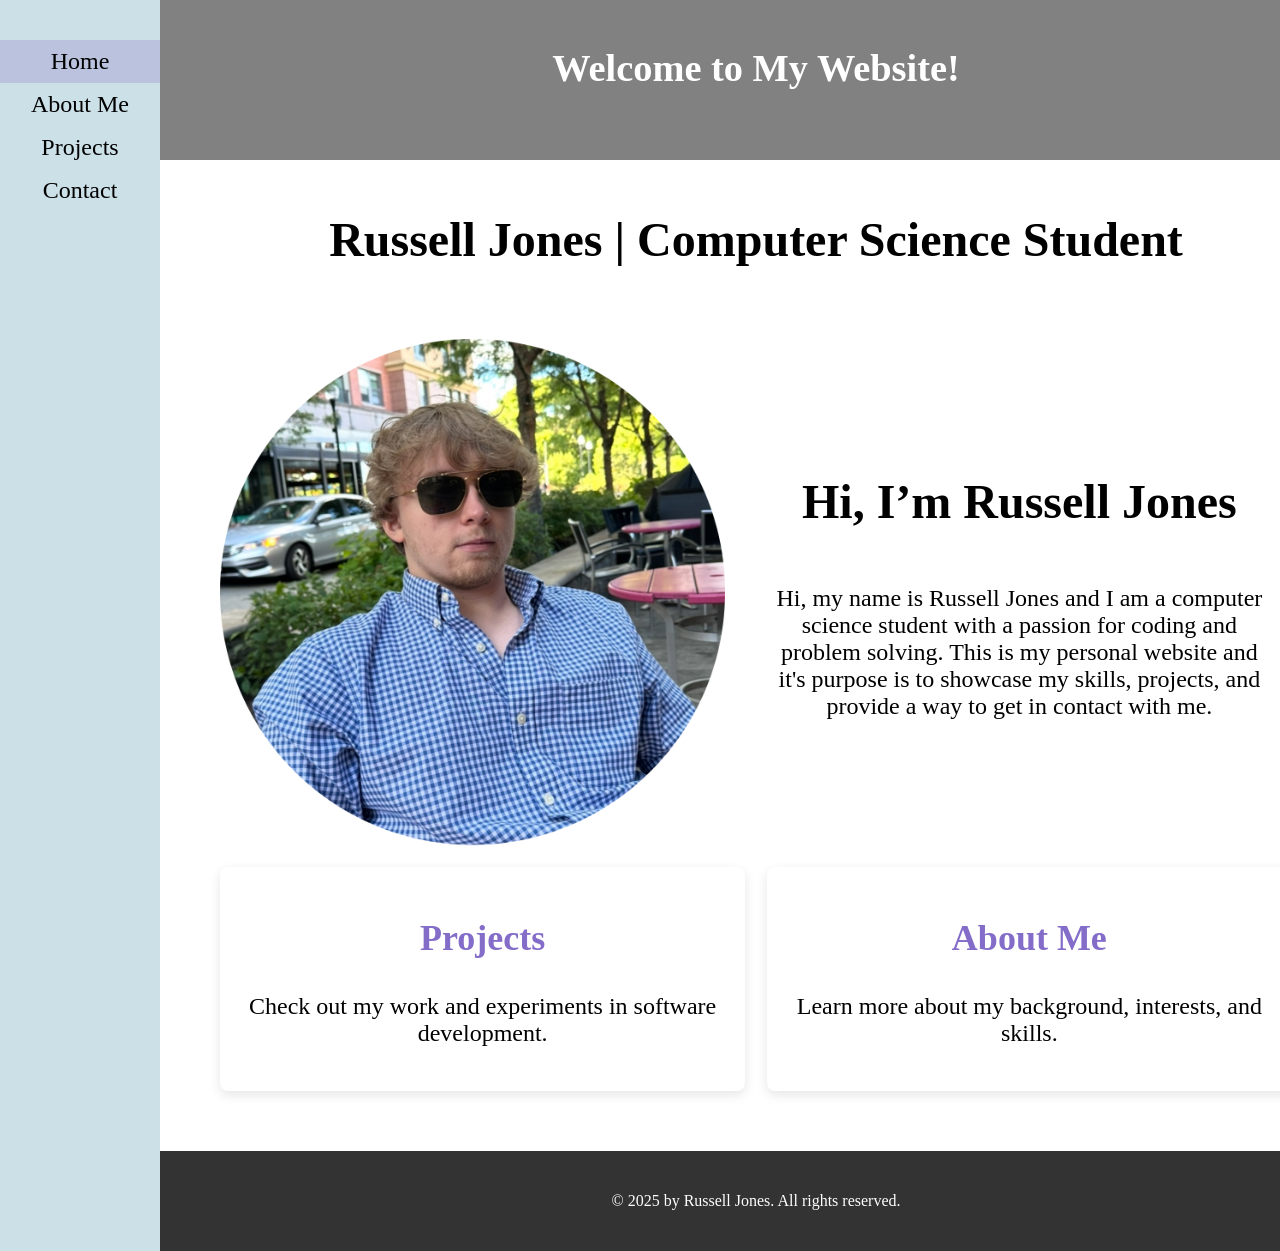
<file: index.html>
<!DOCTYPE html>
<html lang="en">
    <head>
        <meta charset="UTF-8">
        <title>Main Page</title>
        <link rel="stylesheet" href="CSS/style.css">
        <link rel="stylesheet" href="CSS/homePage.css">
    </head>
    
    <body>
        <!-- Navigation Bar -->
        <nav class="side-nav">
            <a class="active" href="index.html" alt="Error: Main Page">Home</a></li>
            <a href="aboutMePage.html" alt="Error: About Me Page">About Me</a></li>
            <a href="projectsPage.html" alt="Error: Projects Page">Projects</a></li>
            <a href="contactPage.html" alt="Error: Contact Page">Contact</a></li>
        </nav>

        <!-- Page Header -->
        <header>
            <h1>Welcome to My Website!</h1>
        </header>

        <!-- Main Body -->
        <main>
            <h1>Russell Jones | Computer Science Student</h1>
            <div class="homepage-grid">
            <div class="top-row">
                <!-- Home Page Image --> 
                <div class="hp-image-box">
                    <img src="ProjectResources/pfp.png" alt="My photo">
                </div>

                <!-- Top right: Intro -->
                <div class="hp-intro-box">
                    <h1>Hi, I’m Russell Jones</h1>
                    <p>
                        Hi, my name is Russell Jones and I am a computer science student with a passion for
                        coding and problem solving. This is my personal website and it's purpose is to
                        showcase my skills, projects, and provide a way to get in contact with me.
                    </p>
                </div>
            </div>
            
            <div class="bottom-row">
                <!-- Bottom left: Projects Card -->
                <a href="projectsPage.html" class="hp-card">
                    <h2>Projects</h2>
                    <p>Check out my work and experiments in software development.</p>
                </a>

                <!-- Bottom right: About Me Card -->
                <a href="aboutMePage.html" class="hp-card">
                    <h2>About Me</h2>
                    <p>Learn more about my background, interests, and skills.</p>
                </a>
            </div>
            </div>
        </main>
    </body>

    <!-- Footer -->
    <footer>
        <p>© 2025 by Russell Jones. All rights reserved.</p>
    </footer>
</html>
</file>
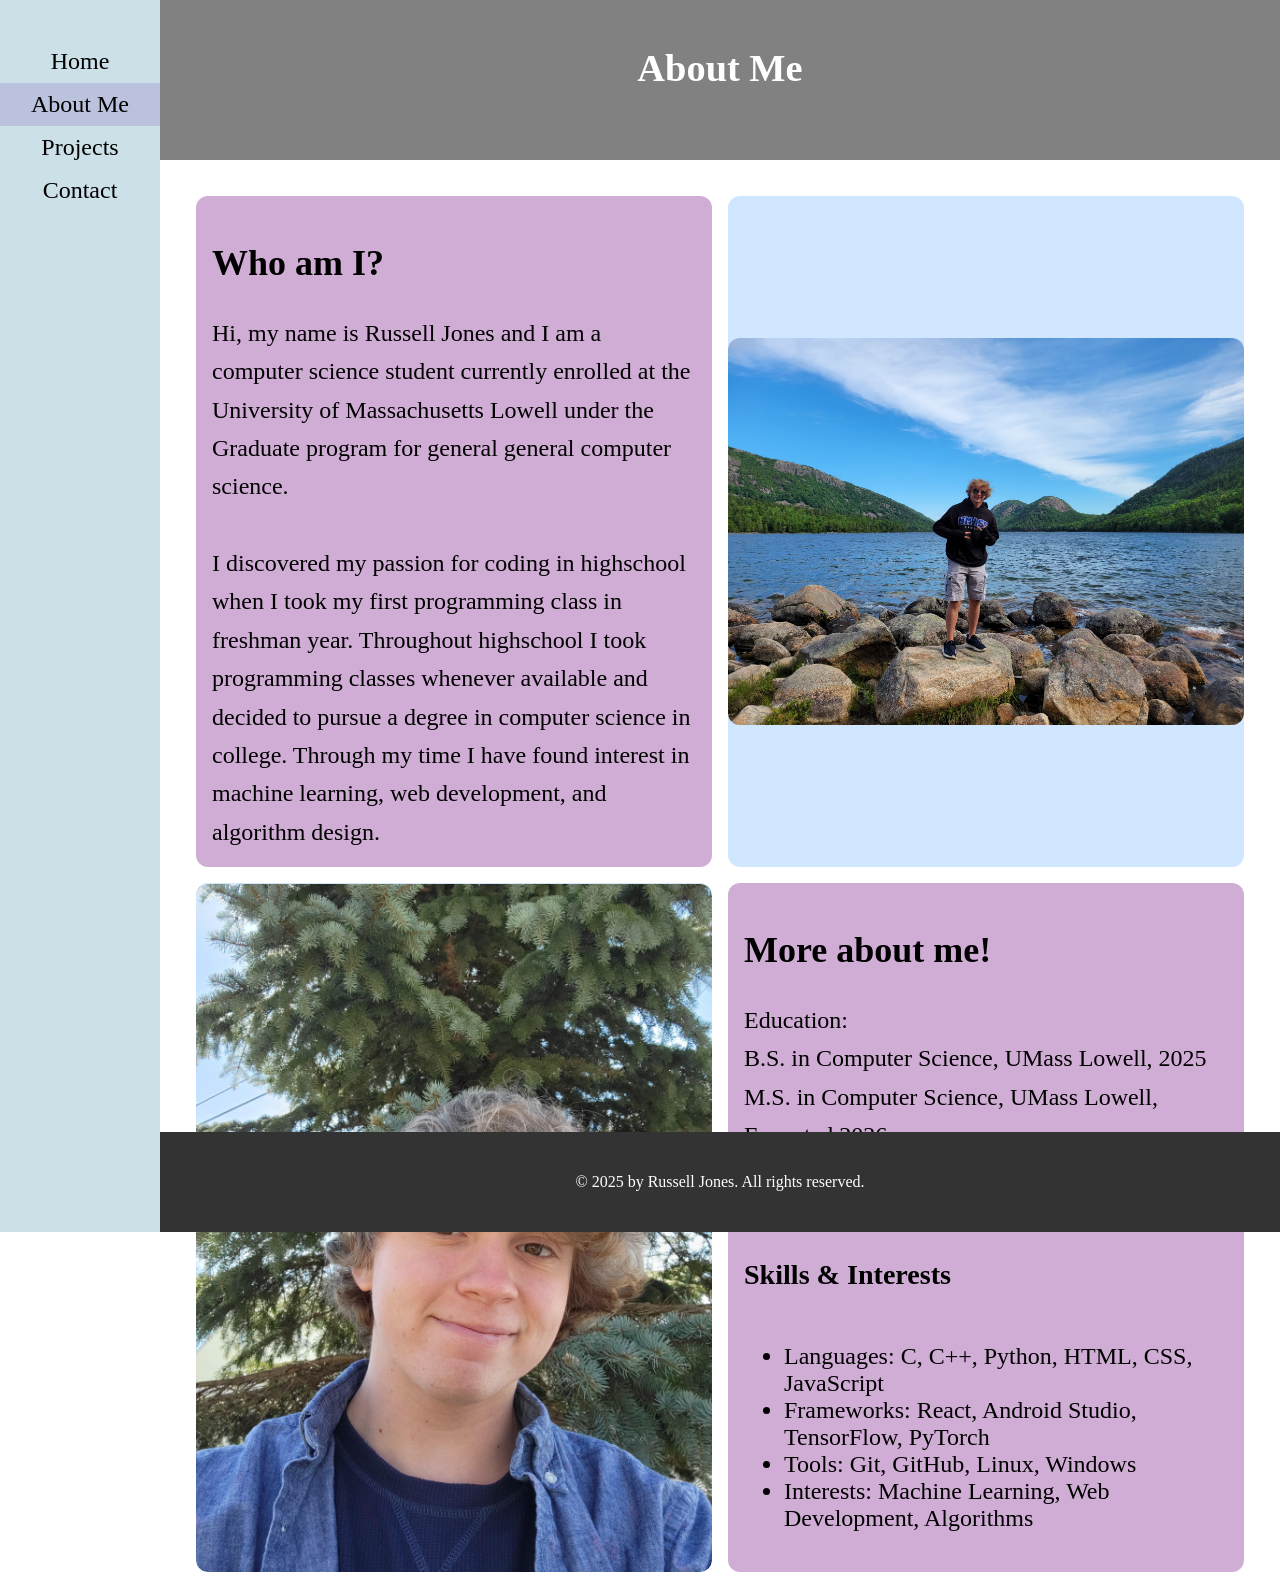
<file: aboutMePage.html>
<html lang="en">
    <head>
        <title>About Me</title>
        <meta charset="UTF-8">
        <link rel="stylesheet" href="CSS/style.css">
        <link rel="stylesheet" href="CSS/aboutMe.css">
    </head>
    <body>
        <nav class="side-nav">
            <a href="index.html" alt="Error: Main Page">Home</a></li>
            <a class="active" href="aboutMePage.html" alt="Error: About Me Page">About Me</a></li>
            <a href="projectsPage.html" alt="Error: Projects Page">Projects</a></li>
            <a href="contactPage.html" alt="Error: Contact Page">Contact</a></li>
        </nav>

        <header>
            <h1>About Me</h1>
        </header>

        <main>
            <div class="about-me">
                <div class="info">
                    <section id="who-am-i"></section>
                        <h2>Who am I?</h2>
                        <p>
                            Hi, my name is Russell Jones and I am a computer science student currently enrolled
                            at the University of Massachusetts Lowell under the Graduate program for general 
                            general computer science. <br><br>
                            I discovered my passion for coding in highschool when I took my first programming class in
                            freshman year. Throughout highschool I took programming classes whenever available and decided
                            to pursue a degree in computer science in college. Through my time I have found interest in
                            machine learning, web development, and algorithm design.
                        </p>
                    </section>
                </div>

                <div class="picture">
                    <img src="ProjectResources/Russell_by_the_water.jpg" alt="Picture of Russell infront of a lake." style="width:100%">
                </div>

                <div class="picture">
                    <img src="ProjectResources/Russell_infront_of_tree.jpg" alt="Picture of Russell infront of a tree." style="width:100%">
                </div>

                <div class="info">
                    <section id="interests"></section>
                        <h2>More about me!</h2>
                        <p>
                            Education:<br>
                            B.S. in Computer Science, UMass Lowell, 2025 <br>
                            M.S. in Computer Science, UMass Lowell, Expected 2026 <br>
                            Lab Assistant, UMass Lowell, 2025-Present <br><br>
                            <h3>Skills & Interests</h3>
                            <ul>
                                <li> Languages: C, C++, Python, HTML, CSS, JavaScript  
                                <li> Frameworks: React, Android Studio, TensorFlow, PyTorch
                                <li> Tools: Git, GitHub, Linux, Windows
                                <li> Interests: Machine Learning, Web Development, Algorithms 
                            </ul>
                        </p>
                    </section>
                </div>
            </div>
        </main>
    </body>
    <footer>
        <p>© 2025 by Russell Jones. All rights reserved.</p>
    </footer>
</html>
</file>
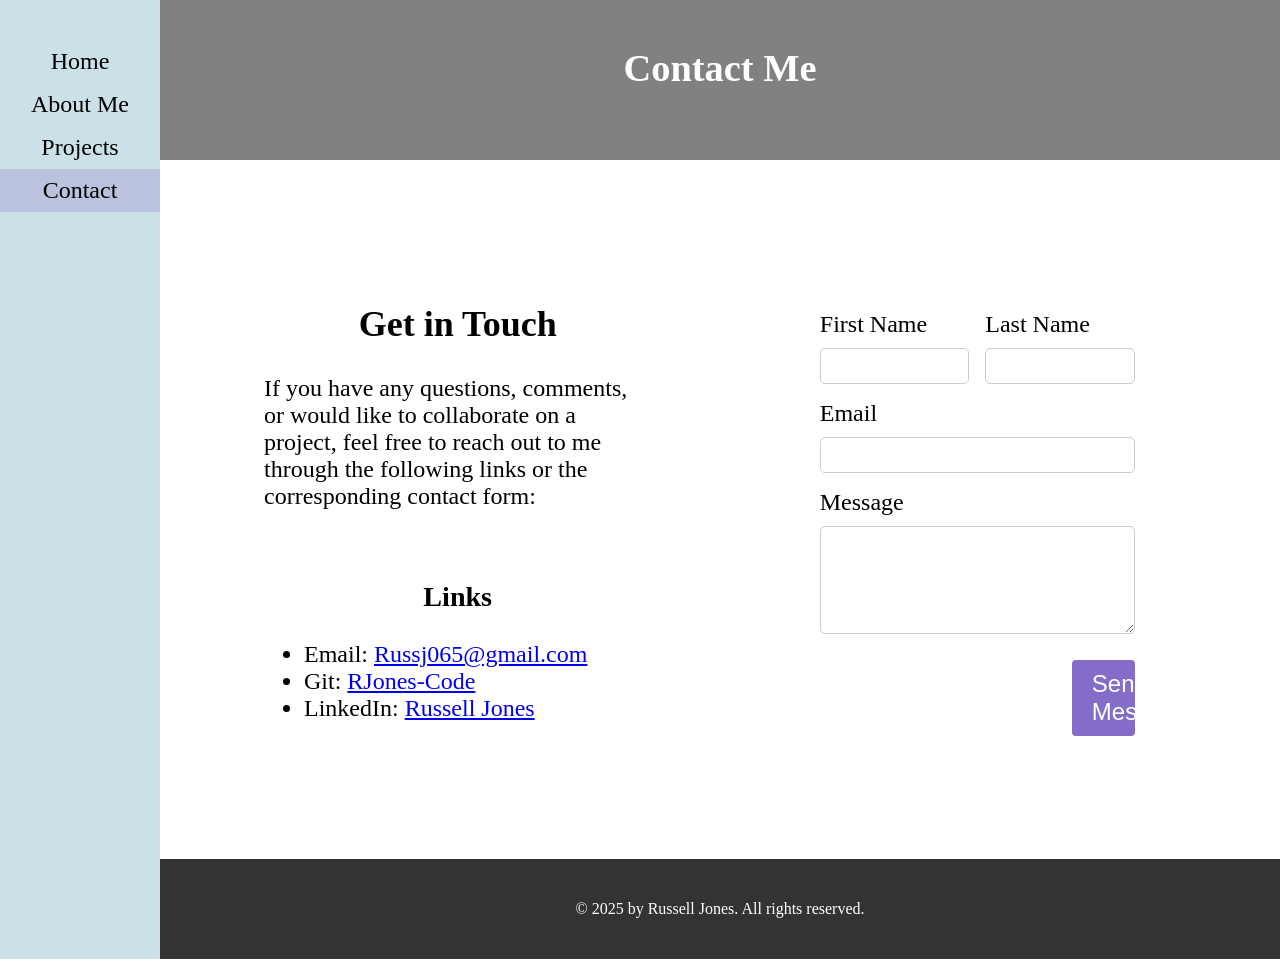
<file: contactPage.html>
<html lang="en">
    <head>
        <meta charset="UTF-8">
        <title>Contact</title>
        <link rel="stylesheet" href="CSS/style.css">
        <link rel="stylesheet" href="CSS/contactMe.css">
    </head>
    <body>
        <header>
            <h1>Contact Me</h1>
        </header>

        <nav class="side-nav">
            <a href="index.html" alt="Error: Main Page">Home</a></li>
            <a href="aboutMePage.html" alt="Error: About Me Page">About Me</a></li>
            <a href="projectsPage.html" alt="Error: Projects Page">Projects</a></li>
            <a class="active" href="contactPage.html" alt="Error: Contact Page">Contact</a></li>
        </nav>

        <main>
            <div class="contact-me"> 
                <div class="info">
                    <section id="info-top">
                        <h2>Get in Touch</h2>

                        <p>
                            If you have any questions, comments, or would like to collaborate on a project,
                             feel free to reach out to me through the following links or the corresponding contact form:
                        </p>
                    </section>
                    <section id="links">
                        <h3>Links</h3>
                        <p>
                            <ul>
                                <li> Email: <a href="mailto:Russj065@gmail.com" target="_blank">Russj065@gmail.com</a>
                                <li> Git: <a href="https://github.com/RJones-Code" target="_blank">RJones-Code</a>
                                <li> LinkedIn: <a href="https://www.linkedin.com/in/russell-jones-7a5291263" target="_blank">Russell Jones</a>
                            </ul>
                        </p>
                    </section>
                </div>

                <div class="contact-form">
                    <form class="contact-form">
                        <div class="form-row">
                            <div class="form-group">
                                <label for="first-name">First Name</label>
                                <input type="text" id="first-name" name="first-name" required>
                            </div>

                            <div class="form-group">
                                <label for="last-name">Last Name</label>
                                <input type="text" id="last-name" name="last-name" required>
                            </div>
                        </div>

                        <div class="form-group">
                            <label for="email">Email</label>
                            <input type="email" id="email" name="email" required>
                        </div>

                        <div class="form-group">
                            <label for="message">Message</label>
                            <textarea id="message" name="message" rows="5" required></textarea>
                        </div>

                        <button type="submit">Send Message</button>
                    </form>
                </div>
            </div>
        </main>
    </body>
    <footer>
        <p>© 2025 by Russell Jones. All rights reserved.</p>
    </footer>
</html>
</file>
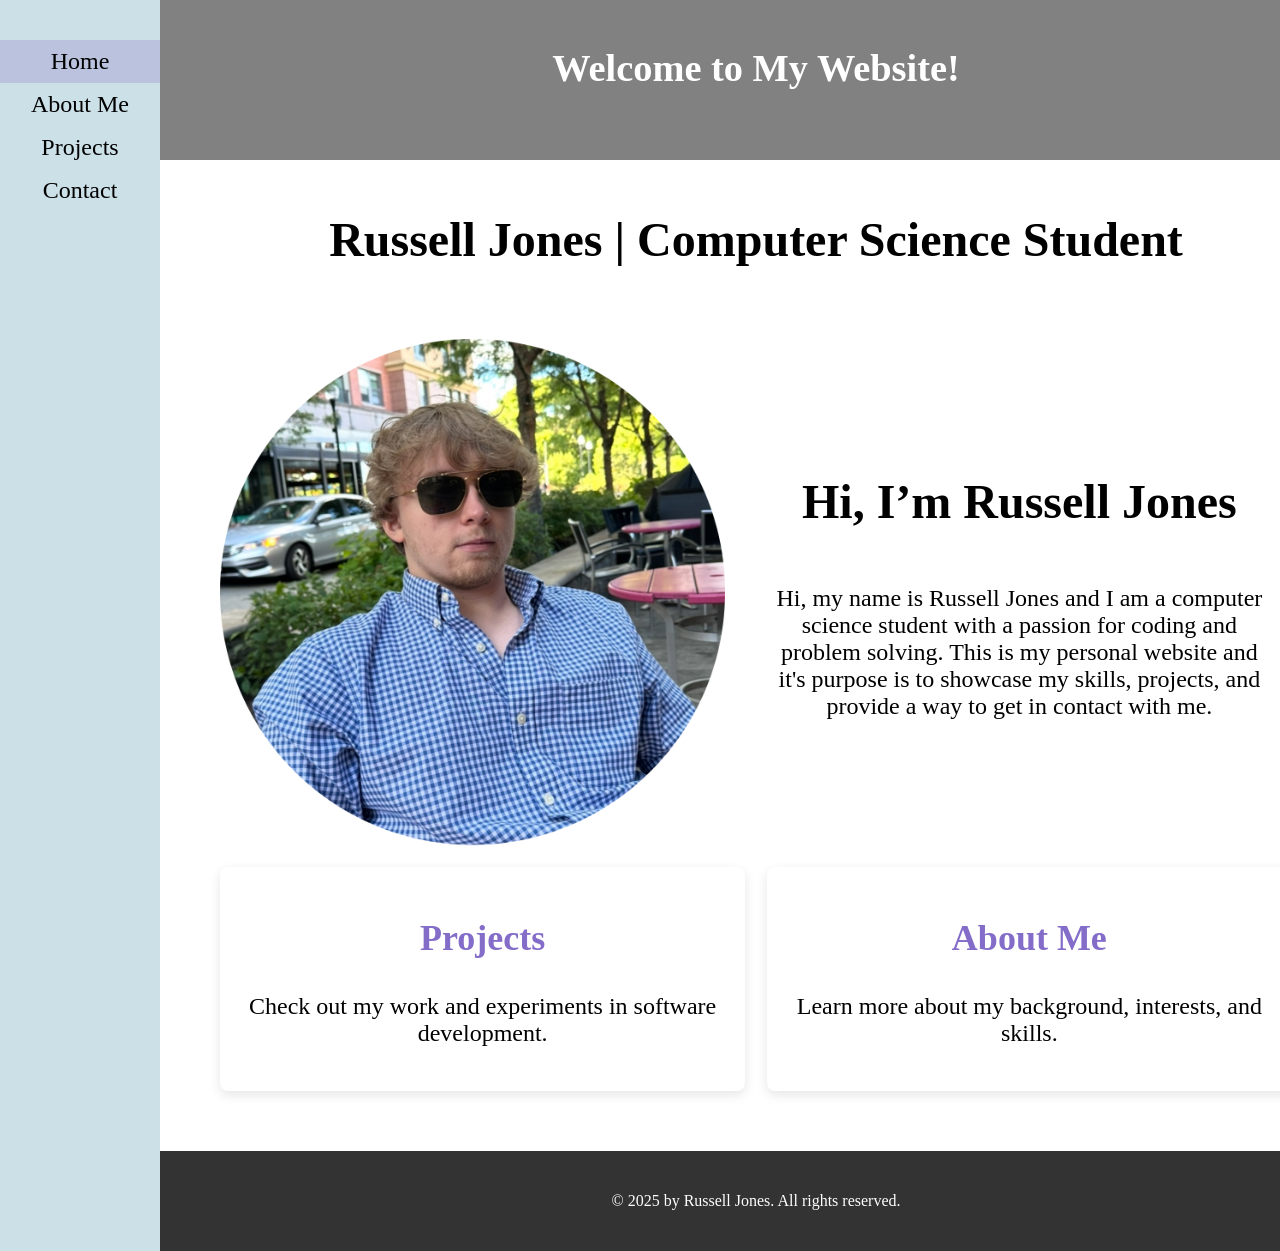
<file: mainPage.html>
<!DOCTYPE html>
<html lang="en">
    <head>
        <meta charset="UTF-8">
        <title>Main Page</title>
        <link rel="stylesheet" href="CSS/style.css">
        <link rel="stylesheet" href="CSS/homePage.css">
    </head>
    
    <body>
        <!-- Navigation Bar -->
        <nav class="side-nav">
            <a class="active" href="mainPage.html" alt="Error: Main Page">Home</a></li>
            <a href="aboutMePage.html" alt="Error: About Me Page">About Me</a></li>
            <a href="projectsPage.html" alt="Error: Projects Page">Projects</a></li>
            <a href="contactPage.html" alt="Error: Contact Page">Contact</a></li>
        </nav>

        <!-- Page Header -->
        <header>
            <h1>Welcome to My Website!</h1>
        </header>

        <!-- Main Body -->
        <main>
            <h1>Russell Jones | Computer Science Student</h1>
            <div class="homepage-grid">
            <div class="top-row">
                <!-- Home Page Image --> 
                <div class="hp-image-box">
                    <img src="ProjectResources/pfp.png" alt="My photo">
                </div>

                <!-- Top right: Intro -->
                <div class="hp-intro-box">
                    <h1>Hi, I’m Russell Jones</h1>
                    <p>
                        Hi, my name is Russell Jones and I am a computer science student with a passion for
                        coding and problem solving. This is my personal website and it's purpose is to
                        showcase my skills, projects, and provide a way to get in contact with me.
                    </p>
                </div>
            </div>
            
            <div class="bottom-row">
                <!-- Bottom left: Projects Card -->
                <a href="projectsPage.html" class="hp-card">
                    <h2>Projects</h2>
                    <p>Check out my work and experiments in software development.</p>
                </a>

                <!-- Bottom right: About Me Card -->
                <a href="aboutMePage.html" class="hp-card">
                    <h2>About Me</h2>
                    <p>Learn more about my background, interests, and skills.</p>
                </a>
            </div>
            </div>
        </main>
    </body>

    <!-- Footer -->
    <footer>
        <p>© 2025 by Russell Jones. All rights reserved.</p>
    </footer>
</html>
</file>
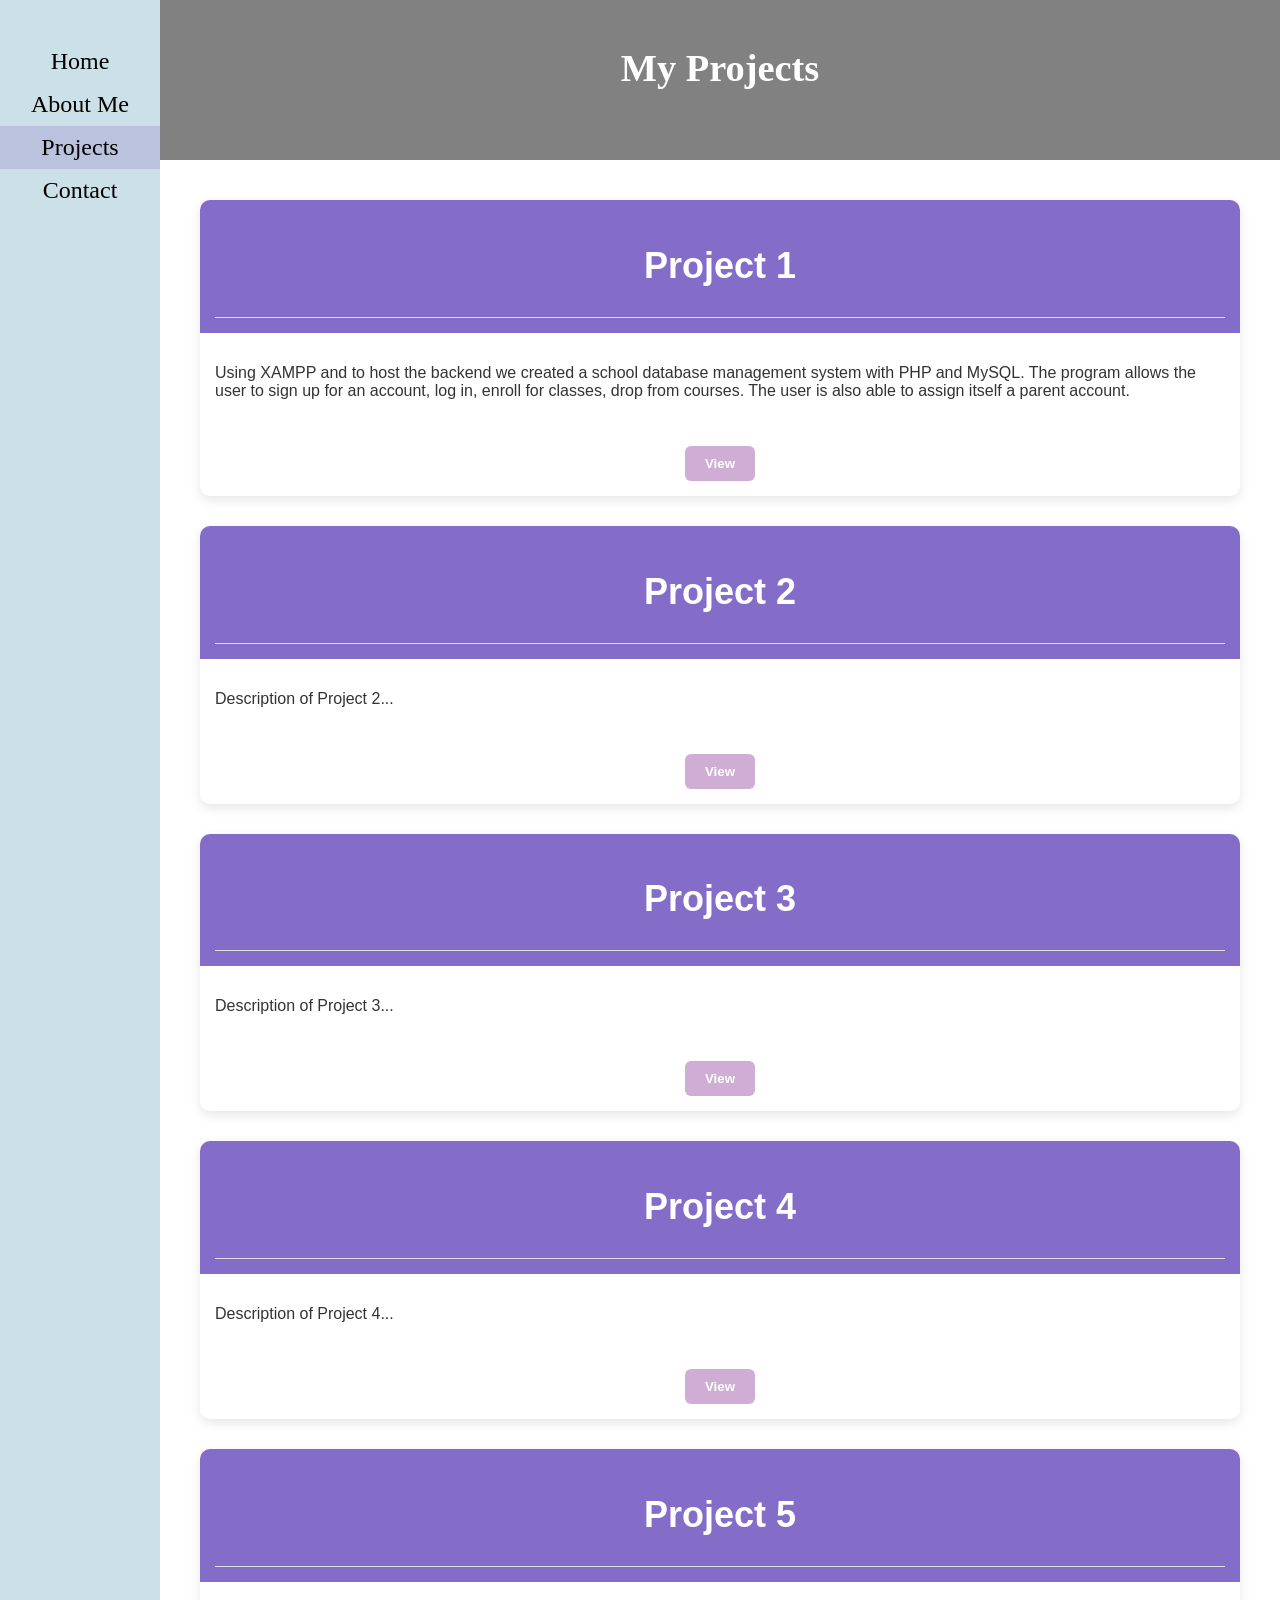
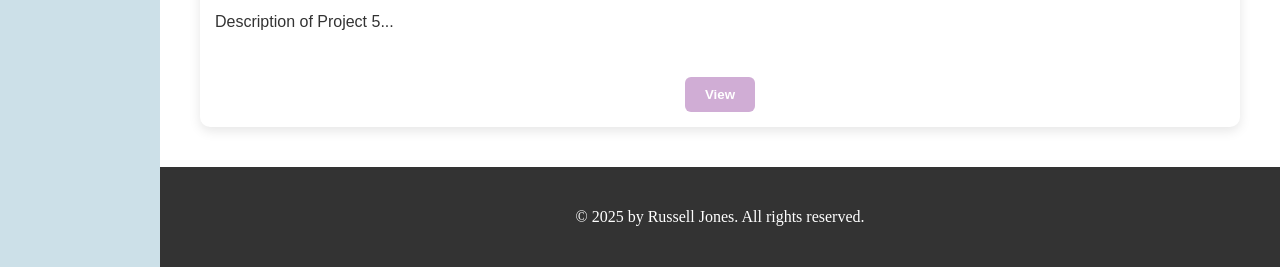
<file: projectsPage.html>
<html lang="en">
    <head>
        <meta charset="UTF-8">
        <title>Projects</title>
        <link rel="stylesheet" href="CSS/style.css">
        <link rel="stylesheet" href="CSS/projects.css">
    </head>
    <body>
        <!-- Navigation Bar -->
        <nav class="side-nav">
            <a href="index.html" alt="Error: Main Page">Home</a></li>
            <a href="aboutMePage.html" alt="Error: About Me Page">About Me</a></li>
            <a class="active" href="projectsPage.html" alt="Error: Projects Page">Projects</a></li>
            <a href="contactPage.html" alt="Error: Contact Page">Contact</a></li>
        </nav>

        <!-- Page Header -->
        <header>
            <h1>My Projects</h1>
        </header>

        <!-- Main Body -->
        <main>
            <div class="projects-grid">
                <div class="project-card">
                    <div class="card-title">
                        <h2>Project 1</h2>
                    </div>
                    <div class="card-description">
                        <p>Using XAMPP and to host the backend we created a school database 
                            management system with PHP and MySQL. The program allows the user to
                            sign up for an account, log in, enroll for classes, drop from courses.
                            The user is also able to assign itself a parent account.
                        </p>
                    </div>
                    <div class="card-footer">
                        <a href="ProjectResources/exampleProject.pdf" target="_blank" rel="Cannot open file">
                            <button>View</button>
                        </a>
                    </div>
                </div>
                <div class="project-card">
                    <div class="card-title">
                        <h2>Project 2</h2>
                    </div>
                    <div class="card-description">
                        <p>Description of Project 2...</p>
                    </div>
                    <div class="card-footer">
                        <button>View</button>
                    </div>
                </div>
                <div class="project-card">
                    <div class="card-title">
                        <h2>Project 3</h2>
                    </div>
                    <div class="card-description">
                        <p>Description of Project 3...</p>
                    </div>
                    <div class="card-footer">
                        <button>View</button>
                    </div>
                </div>
                <div class="project-card">
                    <div class="card-title">
                        <h2>Project 4</h2>
                    </div>
                    <div class="card-description">
                        <p>Description of Project 4...</p>
                    </div>
                    <div class="card-footer">
                        <button>View</button>
                    </div>
                </div>
                <div class="project-card">
                    <div class="card-title">
                        <h2>Project 5</h2>
                    </div>
                    <div class="card-description">
                        <p>Description of Project 5...</p>
                    </div>
                    <div class="card-footer">
                        <button>View</button>
                    </div>
                </div>
            </div>
        </main>
    </body>

    <!-- Footer -->
    <footer>
        <p>© 2025 by Russell Jones. All rights reserved.</p>
    </footer>
</html>
</file>
<file: CSS/style.css>
/* Definition for Page Layout */
/* For responsive padding and diont size, i utilized the clamp() function as described in W3*/
body {
   background: white;
   font-size: clamp(1rem, 2vw, 2rem);;
   text-align: center;
   display: grid;
   margin: 0;

   grid-template-columns: 160px auto;
   grid-template-rows: 160px auto 100px;

   grid-template-areas: 
      "nav head"
      "nav main"
      "nav foot";
   min-height: 100vh;
}

/* Header for top of page to show the page they are on */
header {
    grid-area: head;
    background: #818181;
    color:white;
    padding: clamp(10px, 2vw, 20px);
    font-size: clamp(1.2rem, 2.5vw, 2rem);
    align-items: center;
}

header h1 {
    margin: clamp(25px, 2vw, 40px);
    font-size: clamp(1.5rem, 3vw, 3rem);
}

/* Main content area */
main {
    grid-area: main;
    padding: clamp(10px, 2vw, 20px);
    font-size: clamp(1rem, 2vw, 1.5rem);
}

/* Footer for bottom of page */
footer {
    background-color: #333;
    color: white;
    text-align: center;
    padding: clamp(5px, 1.5vw, 10px);
    font-size: clamp(0.8rem, 1.5vw, 1rem);
    align-items: center;
    align-content: center;

    grid-area: foot;
}

/* Refrenced W3Schools.com for side navigation bar. */
/* Add a black background color to the top navigation */
nav.side-nav {
    background-color: #CCE0E8; 
    color:white;
    overflow-x: hidden;
    padding-top: clamp(20px, 4vw, 40px);
    font-size: clamp(0.9rem, 2vw, 1.5rem);

    grid-area: nav;
}

nav.side-nav a {
    padding: clamp(4px, 1vw, 8px) clamp(8px, 2vw, 16px);
    text-decoration: none;
    font-size: clamp(0.8rem, 2vw, 1.5rem);
    color: black;
    display: block;
}

/* Changes Links color on hover */
nav.side-nav a:hover {
    background-color: #E8D4C5;
    color: black;
}

/* Highlight the active/current link */
nav.side-nav a.active {
    background-color: #BAC2DD;
    color: black;
}
</file>
<file: CSS/homePage.css>
/* Home Page */
.homepage-grid {
    display: flex;
    flex-direction: column;

    gap: 20px;
    padding: 40px;
    max-width: clamp(600px, 90vw, 1600px);
    height: calc(100vh-120px);
    width: 90vw;
    margin: 0 auto;
    box-sizing: border-box;
}

/* Top row (picture & intro) */
.top-row {
    display: flex;
    gap: 2%;
    width: 100%;
    height: 40%;
    box-sizing: border-box;
}

.hp-image-box {
    flex: 1; 
    display: flex;
    justify-content: flex-start;
    align-items: center;
}

.hp-image-box img {
    width: 100%;
    height: auto;
    max-height: 100%;
    object-fit: cover;
    border-radius: 8px;
}

.hp-intro-box {
    flex: 1; 
    display: flex;
    flex-direction: column;
    justify-content: center;
    padding: 20px;
    border-radius: 8px;
}

/* Bottom row (cards) */
.bottom-row {
    display: grid;
    grid-template-columns: 1fr 1fr;
    gap: 2%;
    width: 100%;
    height: 50%;
    box-sizing: border-box;
}

.hp-card {
    display: flex;
    flex-direction: column;
    justify-content: center;
    align-items: center;
    padding: 20px;
    background: white;
    border-radius: 8px;
    box-shadow: 0 4px 12px rgba(0,0,0,0.1);
    transition: transform 0.3s, box-shadow 0.3s;

    text-decoration: none;
    color: inherit;
    font-family: inherit;
}

.hp-card:hover {
    transform: translateY(-5px);
    box-shadow: 0 8px 20px rgba(0,0,0,0.2);
}

.hp-card h2 {
    color: #846CC9;
    margin-bottom: 10px;
}
</file>
<file: CSS/aboutMe.css>
/* stylizing for about me page */
.about-me {
    display: grid;
    grid-template-columns: 1fr 1fr;  
    grid-template-rows: 1fr 1fr;   
    gap: 1rem;                     
    height: 100vh;               
    padding: 1rem;
}

/* info section and all styling used for elements used in info section */
.about-me .info {
    background-color: #D0ADD5;
    display: flex;
    flex-direction: column; 
    justify-content: space-between;
    align-items: flex-start;
    padding: 1rem;
    border-radius: 12px;
}

.info p {
  margin: 0;               
  text-align: left;       
  line-height: 1.6;        
  flex: 1;               
}

.info li {
    text-align: left;
}

/* image section of screen */
.about-me .picture {
    background-color: #d0e7ff;
    display: flex;
    justify-content: center;
    align-items: center;
    border-radius: 12px;
    overflow: hidden;
}

.picture img {
  max-width: 100%;
  max-height: 100%;
  object-fit: contain;      
  border-radius: 12px;
}
</file>
<file: CSS/contactMe.css>
/* Contact me grid */
.contact-me {
    display: grid;
    grid-template-columns: 1fr 1fr;
    align-items: stretch;
    gap: 10%;
    padding:  clamp(5%, 2vw, 15%);

    grid-template-areas: 
        "info contact-form";
    height: 100%;
    box-sizing: border-box;
    width: 100%;
}

/* Info section with info and links */
.info {
    display: flex;
    flex-direction: column;
    justify-content: center;
    grid-area: info;
    padding: clamp(15px, 2vw, 20px);
    font-size: clamp(1rem, 2vw, 1.5rem);
    border-radius: 8px;
    margin-left: 10px;
}

.info #info-top {
    margin-bottom: auto;
    margin-top: 5%;
}

.info #info-top p {
    text-align: left;
}

.info #links {
    margin-top: auto;
    margin-bottom: 5%;
}

.info #links ul {
    text-align: left;
}

/* Contact form section */
.contact-form {
    grid-area: contact-form;
    display: flex;
    flex-direction: column;
    text-align: left;
    justify-content: center;
    height: 100%;
    gap: 1rem;
    padding: clamp(20px, 2vw, 30px);
    font-size: clamp(1rem, 2vw, 1.5rem);
    border-radius: 8px;
    margin-right: 10px;
}

/* Form section for first and last name on same row */
.form-row {
    display: grid;
    grid-template-columns: 1fr 1fr; 
    gap: 1rem; 
}

.form-group {
    display: flex;
    flex-direction: column;
}

/* Styling for form elements */
.contact-form label {
    display: block;
    margin-bottom: clamp(5px, 1vw, 10px);
}

.contact-form input[type="text"], input[type="email"], textarea {
    padding: 0.5rem;
    font-size: 1rem;
    border-radius: 5px;
    border: 1px solid #ccc;
    width: 100%;
    box-sizing: border-box;
}

.contact-form button[type="submit"] {
    margin-top: clamp(5px, 1vw, 10px);
    padding: clamp(5px, 1vw, 10px) clamp(10px, 2vw, 20px);
    background-color: #846CC9;
    color: white;
    border: none;
    border-radius: 4px;
    cursor: pointer;
    font-size: clamp(1rem, 2vw, 1.5rem);
    width: 20%;
    align-self: flex-end;
}

.contact-form button[type="submit"]:hover {
    background-color: #6B4F9C;
}
</file>
<file: CSS/projects.css>
/* Projects Page */
.projects-grid {
    display: grid;
    grid-template-columns: repeat(auto-fit, minmax(600px, 1fr));
    gap: 30px;
    padding: 20px;
    min-height: auto;
    justify-content: center;
}

/* Individual projects cards, saw on zybooks the cards and did more
searching on how they can be used through w3 schools */
.project-card {
    display: flex;
    flex-direction: column; 
    justify-content: space-between;
    width: 100%;
    background: white;
    border-radius: 10px;
    box-shadow: 0 4px 12px rgba(0,0,0,0.1);
    overflow: hidden;
    padding: 0; 
    font-family: Arial, sans-serif;

    /* Wow feature to add animation to cards when user points over them*/
    transition: transform 0.3s ease, box-shadow 0.3s ease;
    cursor: pointer; 
}

/* Hover effect for wow feature*/
.project-card:hover {
    transform: translateY(-5px);
    box-shadow: 0 8px 20px rgba(0,0,0,0.2); 
}

/* Top section: Title */
.card-title {
    background: #846CC9;
    color: white;
    font-weight: bold;
    font-size: 1.5rem;
    text-align: center;
    padding: 15px;
}

/* Divider */
.card-title::after {
    content: "";
    display: block;
    height: 1px;
    background: #ddd;
    margin-top: 0;
}

/* Middle section: Description */
.card-description {
    flex: 1; 
    padding: 15px;
    text-align: left;

    font-size: clamp(12px, 1.5vw, 16px);
    color: #333;
}

/* Divider above footer */
.card-footer::before {
    content: "";
    display: block;
    height: 1px;
    background: #ddd;
    margin-bottom: 10px;
}

/* Bottom section: Button */
.card-footer {
    padding: 15px;
    display: flex;
    justify-content: center;
    align-items: center;
}

.card-footer button {
    padding: 10px 20px;
    border: none;
    border-radius: 6px;
    background: #D0ADD5;
    color: white;
    font-weight: bold;
    cursor: pointer;
    transition: background 0.2s;
}

.card-footer button:hover {
    background: #97A2D6;
}
</file>
